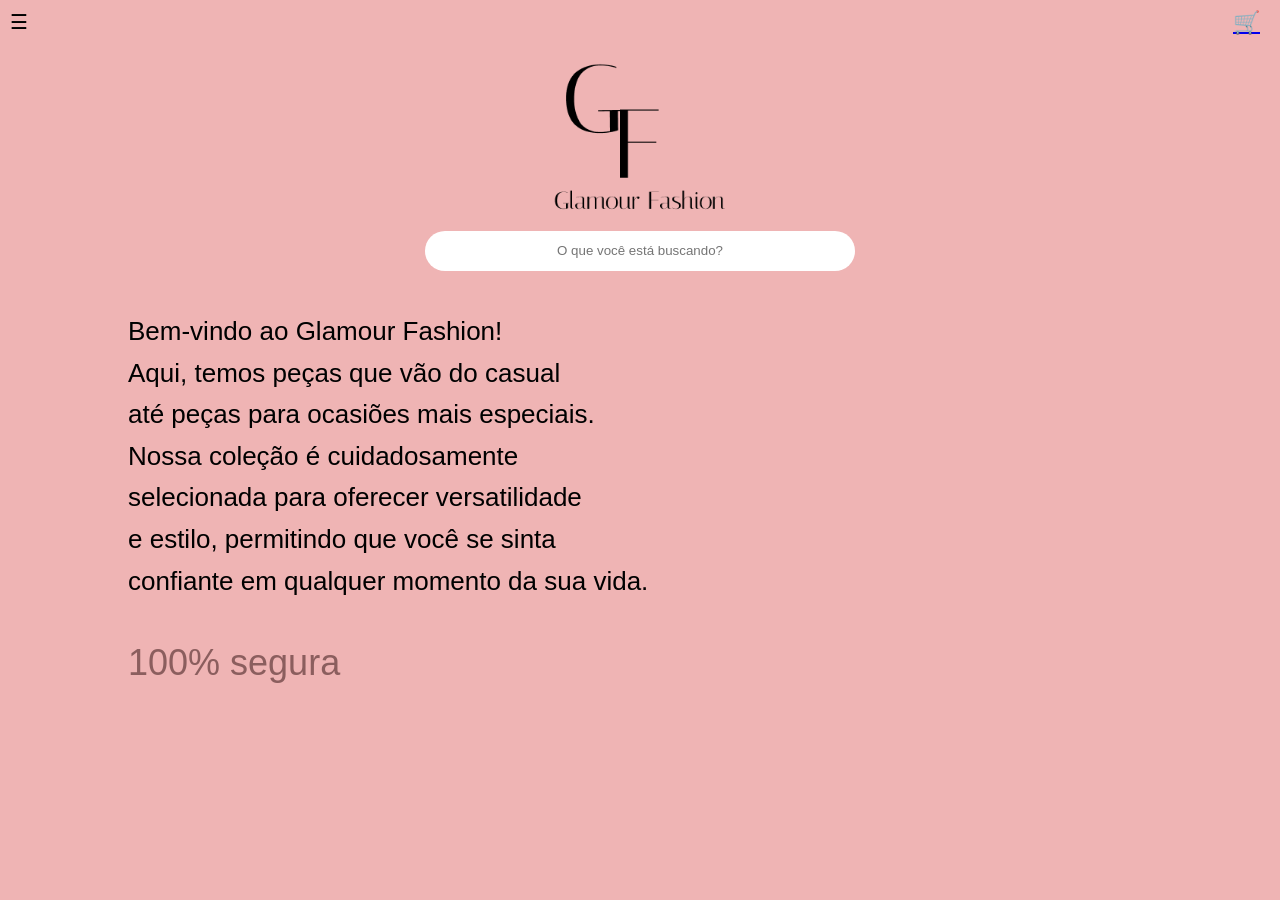
<file: index.html>
<!DOCTYPE html>
<html lang="pt-BR">
<head>
    <meta charset="UTF-8">
    <meta name="viewport" content="width=device-width, initial-scale=1.0">
    <title>Glamour Fashion</title>
    <link rel="stylesheet" href="style.css">
</head>
<body>

    <div class="menu">☰</div>

    <a href="./about.html" class="carrinho">🛒</a>
<img src="imagem.png" alt="letras">
    <div class="caixa-busca">
        <input type="text" placeholder="O que você está buscando?">
    </div>

    <div class="texto">
        <p>Bem-vindo ao Glamour Fashion!<br>
        Aqui, temos peças que vão do casual<br>
        até peças para ocasiões mais especiais.<br>
        Nossa coleção é cuidadosamente<br>
        selecionada para oferecer versatilidade<br>
        e estilo, permitindo que você se sinta<br>
        confiante em qualquer momento da sua vida.</p>
    </div>

    <div class="seguro">100% segura</div>

</body>
</html>
</file>
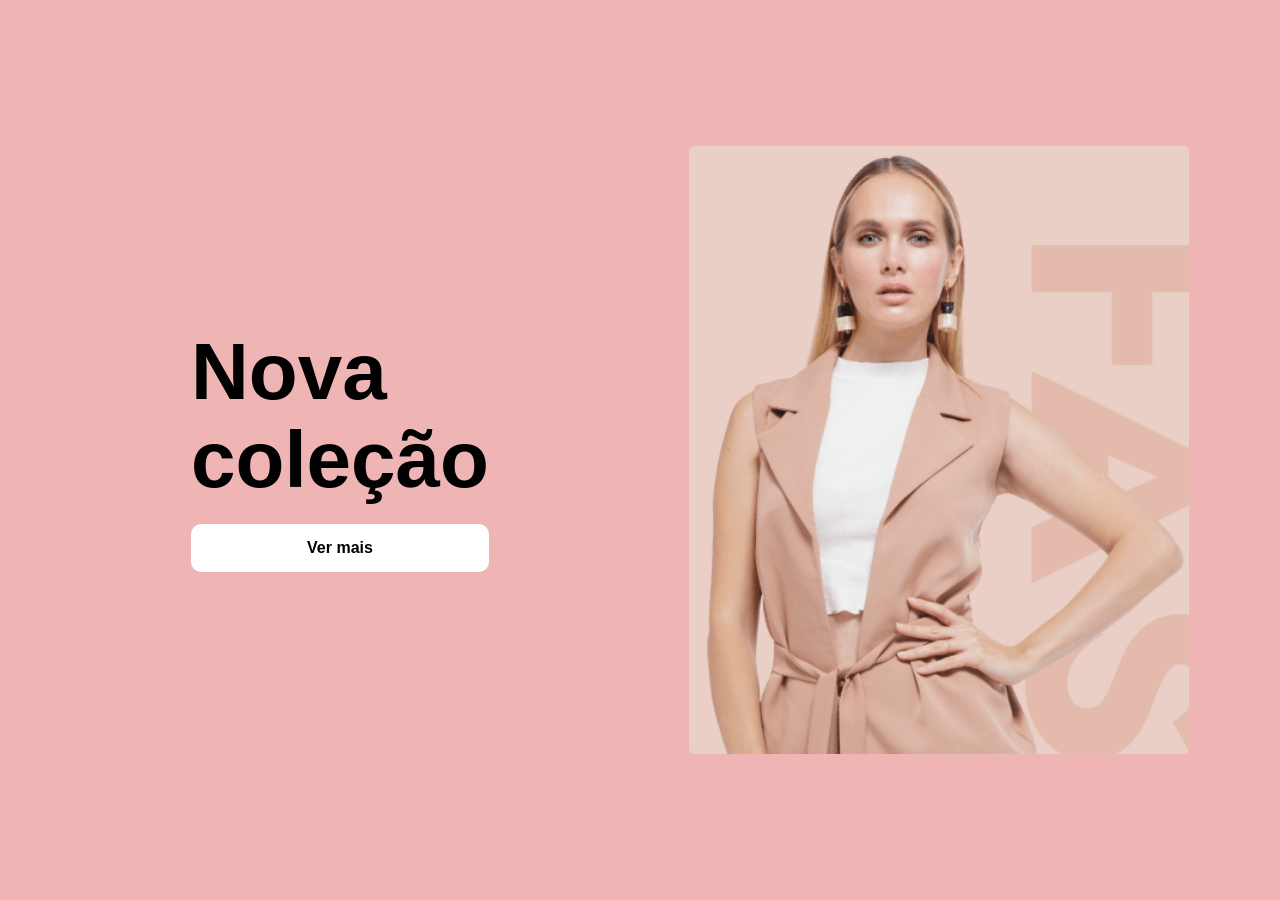
<file: about.html>
<!DOCTYPE html>
<html lang="en">
<head>
    <meta charset="UTF-8">
    <meta http-equiv="X-UA-Compatible" content="IE=edge">
    <meta name="viewport" content="width=device-width, initial-scale=1.0">
    <title>Document</title>
    <link rel="stylesheet" href="./style.css">
</head>
<body>
     <div class="conteudo">
    <div class="colecao">
      <h1>Nova<br>coleção</h1>
      <a href="index.html" class="botao">Ver mais</a>
    </div>
    <img src="mulher elegante.png" alt="Mulher elegante">
  </div>
    
</body>
</html>
</file>
<file: style.css>
body {
  background-color: #EFB4B4;
  font-family: Arial, sans-serif;
  text-align: center;
  color: black;
  margin: 0;
  padding: 0;
}

.menu {
  text-align: left;
  padding: 10px;
  font-size: 20px;
}

.carrinho {
  position: absolute;
  top: 10px;
  right: 20px;
  font-size: 22px;
}

.imagem{
  font-size: 90px;
  font-weight: bold;
  margin-top: 20px;
}


.caixa-busca input {
  width: 400px;
  height: 30px;
  border-radius: 20px;
  border: none;
  padding: 5px 15px;
  text-align: center;
}

.caixa-busca button {
  background: none;
  border: none;
  font-size: 26px;
  cursor: pointer;
}


.texto {
  margin: 40px auto;
  width: 80%;
  text-align: left;
  line-height: 1.6;
  font-size: 26px;
}

.seguro {
  text-align: left;
  margin-left: 10%;
  font-size: 36px;
  color: #8b5e5e;
}

.conteudo {
display: flex;
align-items: center;
justify-content: center;
height: 100vh;
width: 100vw;
padding: 0 50px;
gap: 200px;
}

.conteudo img{
  width: 500px;
}

.texto {
color: black;
}

.colecao{
  display: flex;
  flex-direction: column;
  justify-content: left;
}

.colecao h1 {
  font-size: 80px;
  margin: 0;
  line-height: 1.1;
  text-align: left;
  }

.texto h1 {
font-size: 80px;
margin: 0;
line-height: 1.1;
}


.botao {
display: inline-block;
background-color: white;
color: black;
text-decoration: none;
padding: 15px 40px;
border-radius: 10px;
font-weight: bold;
margin-top: 20px;
}

img{
width: 350px;
border-radius: 5px;
}
</file>
